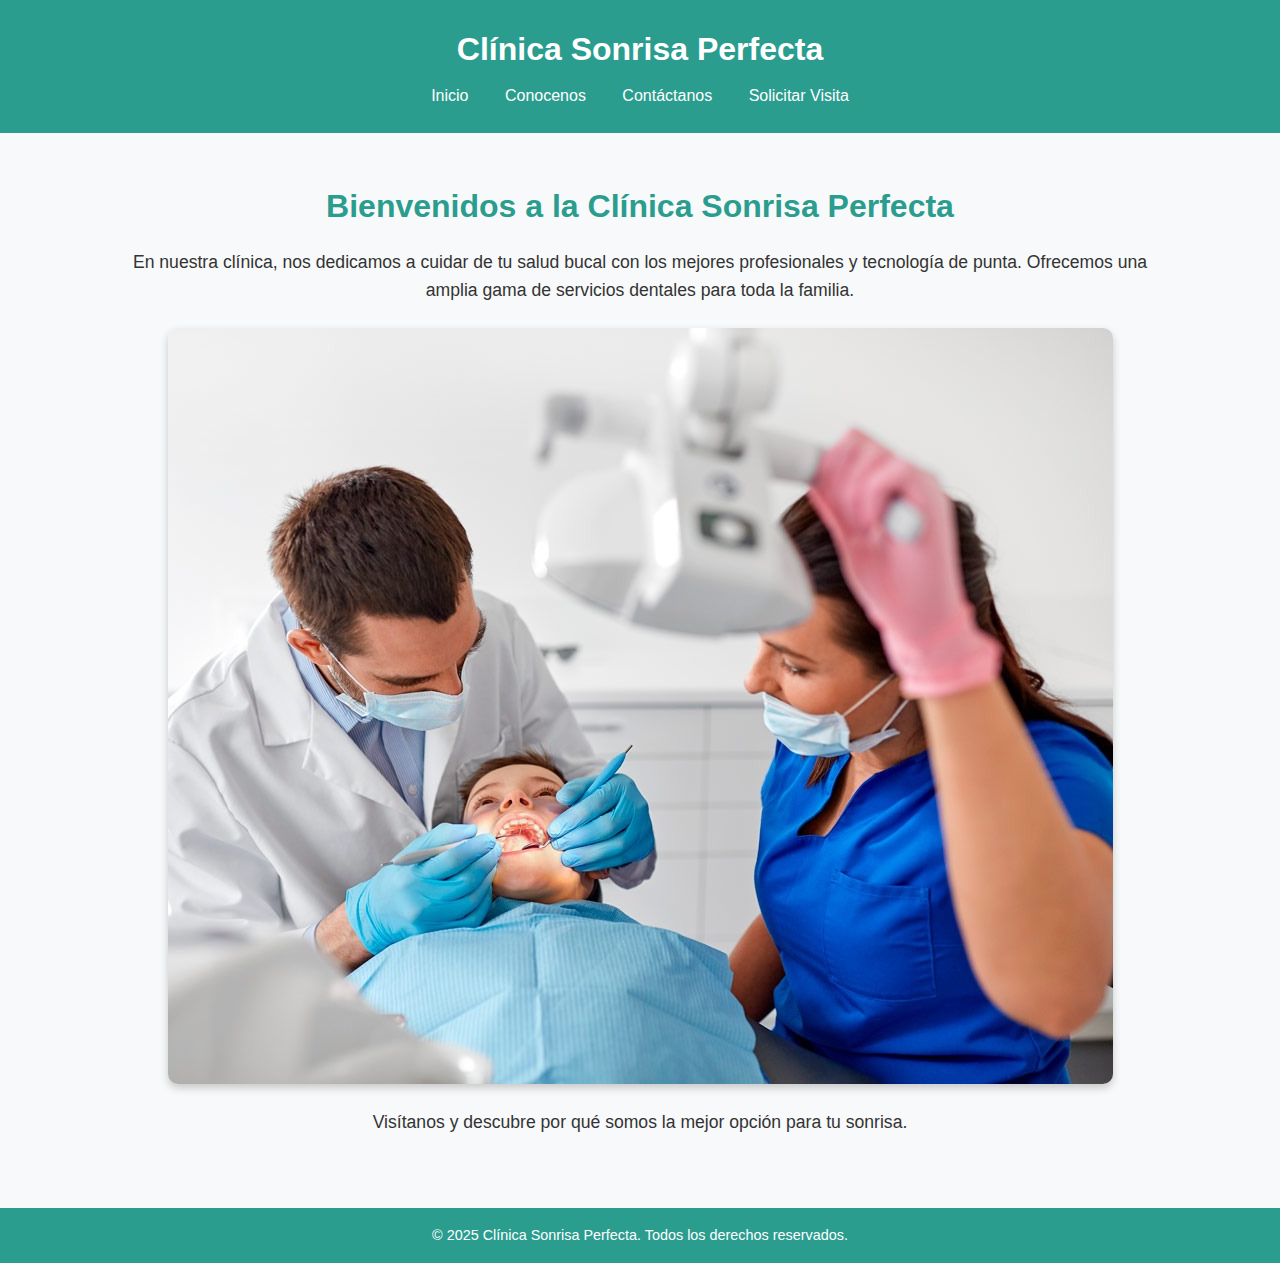
<file: index.html>
<!DOCTYPE html>
<html lang="en">
<head>
    <meta charset="UTF-8">
    <meta name="viewport" content="width=device-width, initial-scale=1.0">
    <title>Clínica Sonrisa Perfecta</title>
    <link rel="stylesheet" href="/public/css/style.css">
</head>
<body>
    <header>
        <h1>Clínica Sonrisa Perfecta</h1>
        <nav>
            <a href="index.html">Inicio</a>
            <a href="./views/conocenos.html">Conocenos</a>
            <a href="./views/contactanos.html">Contáctanos</a>
            <a href="./views/solicitar-visita.html">Solicitar Visita</a>
        </nav>
    </header>

    <main id="contenedor">
        <section id="inicio">
            <h2>Bienvenidos a la Clínica Sonrisa Perfecta</h2>
            <p>En nuestra clínica, nos dedicamos a cuidar de tu salud bucal con los mejores profesionales y tecnología de punta. Ofrecemos una amplia gama de servicios dentales para toda la familia.</p>
            <img id="img-doctores" src="public/img/doctores-de-odontologia.jpg" alt="Imagen de la clínica dental">
            <p>Visítanos y descubre por qué somos la mejor opción para tu sonrisa.</p>
        </section>
    </main>

    <footer>
        <p>&copy; 2025 Clínica Sonrisa Perfecta. Todos los derechos reservados.</p>
    </footer>
</body>
</html>
</file>
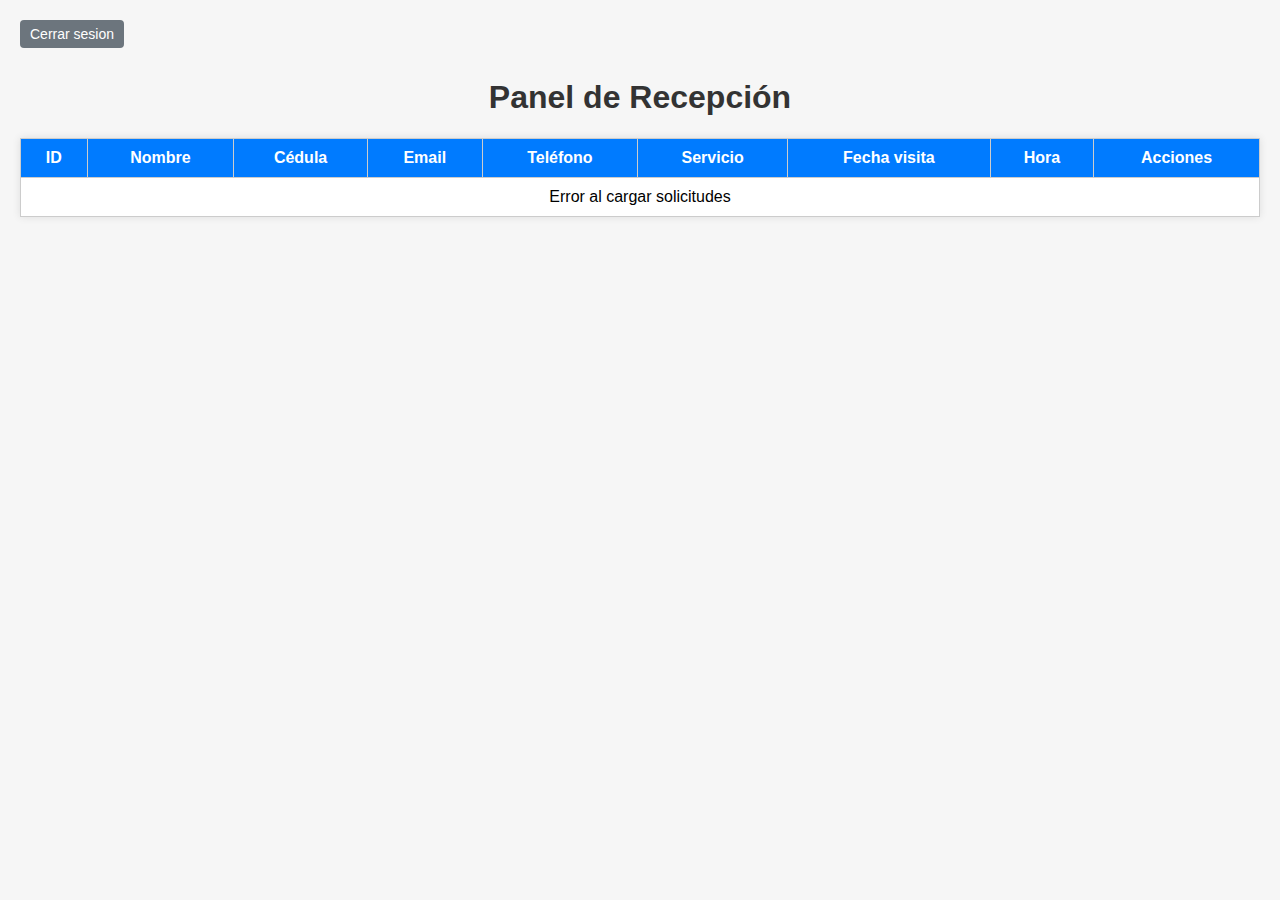
<file: views/admin.html>
<!DOCTYPE html>
<html lang="en">
<head>
    <meta charset="UTF-8">
    <meta name="viewport" content="width=device-width, initial-scale=1.0">
    <title>Panel de Recepción</title>
    <link rel="stylesheet" href="../public/css/admin.css">
</head>
<body>
    <button class="logout-btn" id="logout">Cerrar sesion</button>
 <h1>Panel de Recepción</h1>
  <table id="tabla-solicitudes">
    <thead>
      <tr>
        <th>ID</th>
        <th>Nombre</th>
        <th>Cédula</th>
        <th>Email</th>
        <th>Teléfono</th>
        <th>Servicio</th>
        <th>Fecha visita</th>
        <th>Hora</th>
        <th>Acciones</th>
      </tr>
    </thead>
    <tbody>
      <!-- Se llena dinámicamente -->
    </tbody>
  </table>

  <!-- 🌟 Modal para editar -->
  <div class="modal" id="modal-editar">
    <div class="modal-content">
      <h2>Editar Solicitud</h2>
      <input type="date" id="editar-fecha">
      <input type="time" id="editar-hora">
      <div>
        <button id="guardar-cambios" class="btn-edit">Guardar</button>
        <button id="cancelar" class="btn-delete">Cancelar</button>
      </div>
    </div>
  </div>
    <script src="../public/js/admin.js"></script>
</body>
</html>
</file>
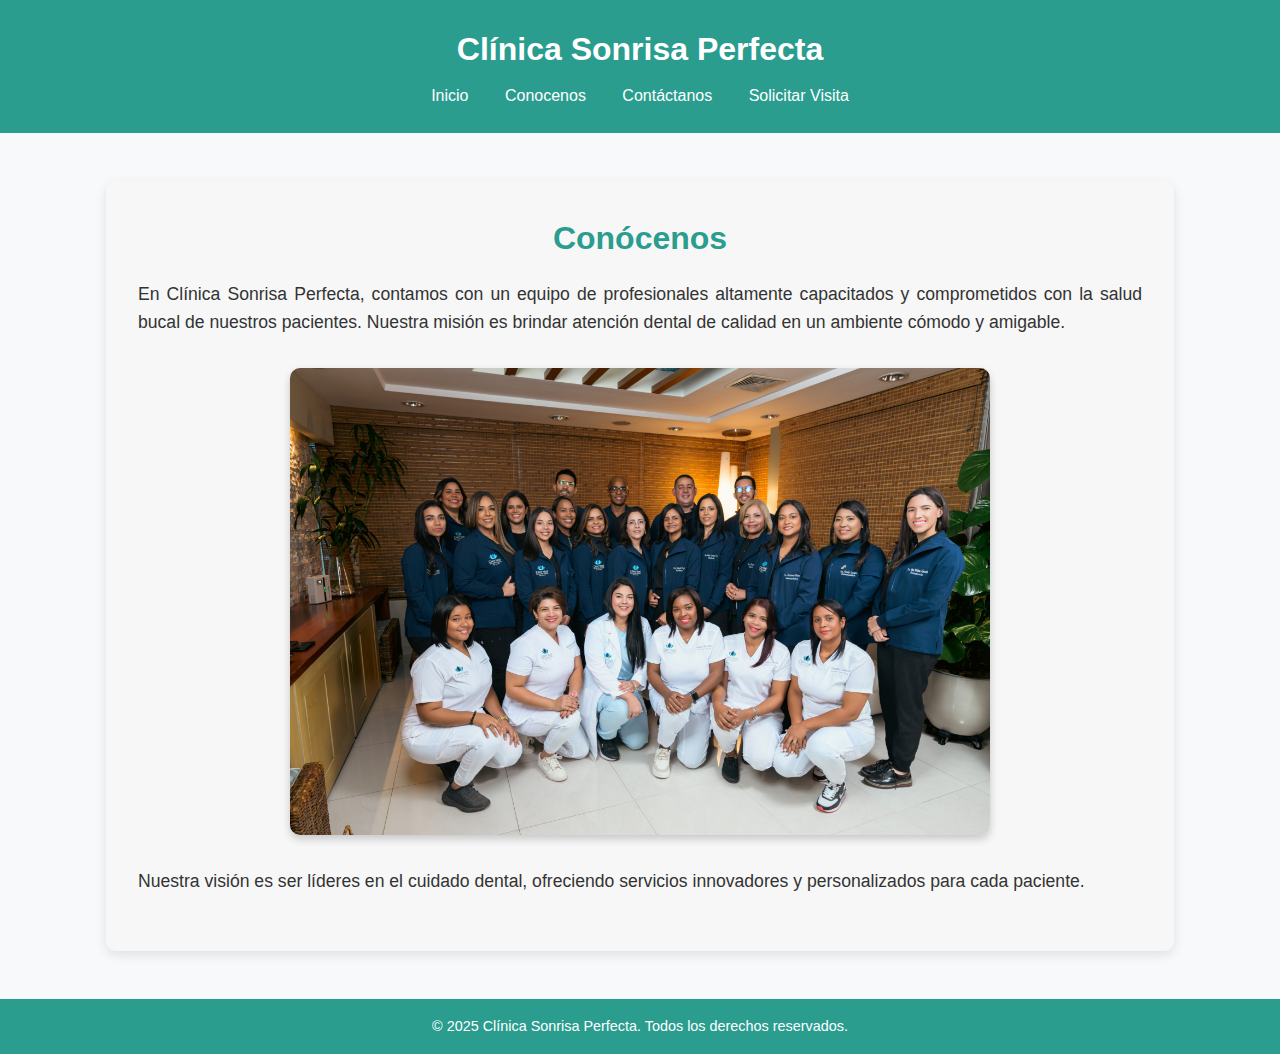
<file: views/conocenos.html>
<!DOCTYPE html>
<html lang="en">
<head>
    <meta charset="UTF-8">
    <meta name="viewport" content="width=device-width, initial-scale=1.0">
    <title>Conocenos</title>
    <link rel="stylesheet" href="../public/css/style.css">
</head>
<body>
    <header>
        <h1>Clínica Sonrisa Perfecta</h1>
        <nav>
            <a href="../index.html">Inicio</a>
            <a href="conocenos.html">Conocenos</a>
            <a href="contactanos.html">Contáctanos</a>
            <a href="solicitar-visita.html">Solicitar Visita</a>
        </nav>
    </header>

    <main id="contenedor-conocenos">
        <section id="conocenos">
            <h2>Conócenos</h2>
            <p>En Clínica Sonrisa Perfecta, contamos con un equipo de profesionales altamente capacitados y comprometidos con la salud bucal de nuestros pacientes. Nuestra misión es brindar atención dental de calidad en un ambiente cómodo y amigable.</p>
            <img id="img-equipo" src="../public/img/equipos.jpg" alt="Imagen del equipo de la clínica">
            <p>Nuestra visión es ser líderes en el cuidado dental, ofreciendo servicios innovadores y personalizados para cada paciente.</p>
        </section>
    </main>

    <footer>
        <p>&copy; 2025 Clínica Sonrisa Perfecta. Todos los derechos reservados.</p>
    </footer>
</body>
</html>
</file>
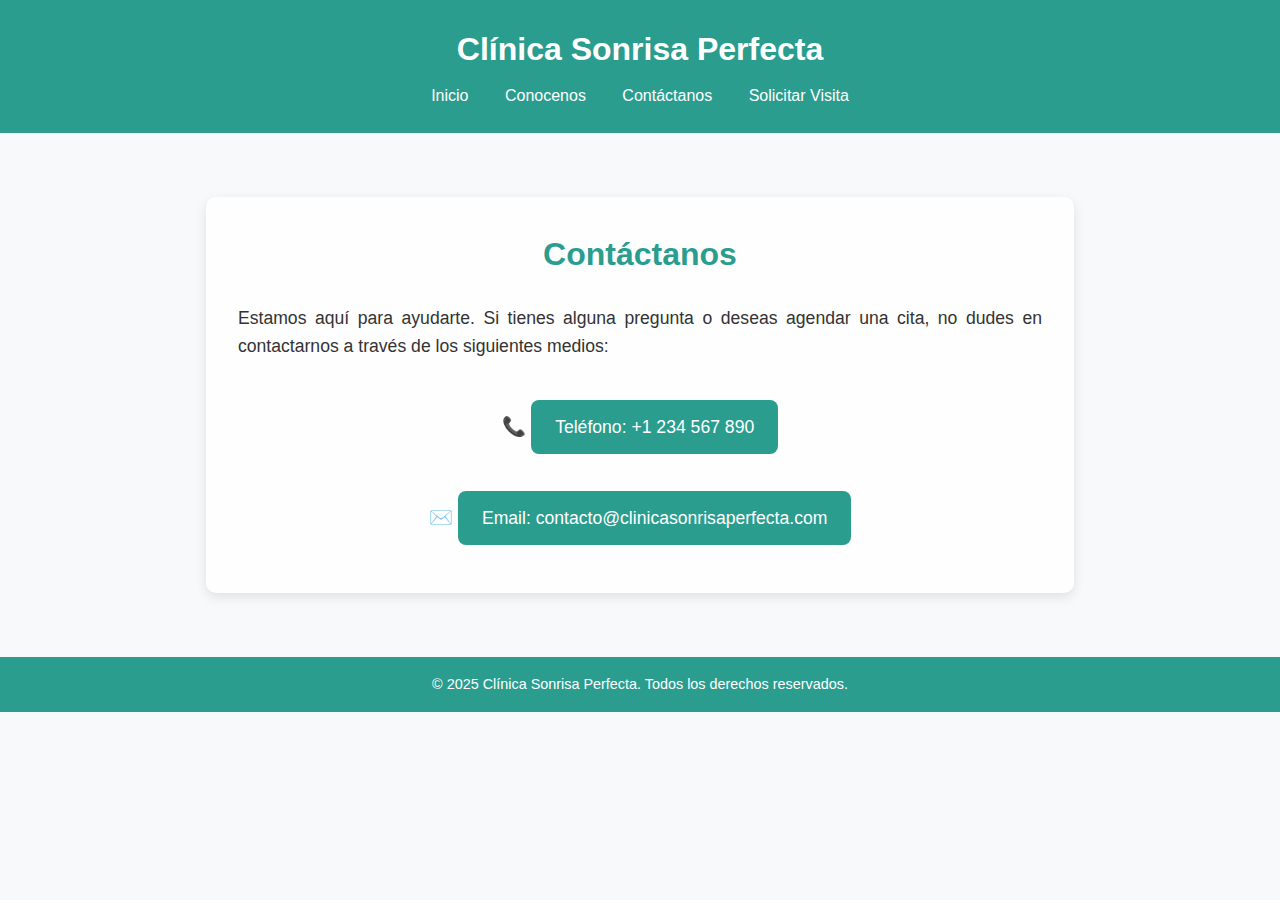
<file: views/contactanos.html>
<!DOCTYPE html>
<html lang="en">
<head>
    <meta charset="UTF-8">
    <meta name="viewport" content="width=device-width, initial-scale=1.0">
    <title>Contáctanos</title>
    <link rel="stylesheet" href="../public/css/style.css">
</head>
<body>
    <header>
        <h1>Clínica Sonrisa Perfecta</h1>
        <nav>
            <a href="../index.html">Inicio</a>
            <a href="conocenos.html">Conocenos</a>
            <a href="contactanos.html">Contáctanos</a>
            <a href="solicitar-visita.html">Solicitar Visita</a>
        </nav>
    </header>

    <main id="contenedor-contactanos">
        <section id="contactanos">
            <h2>Contáctanos</h2>
            <p>Estamos aquí para ayudarte. Si tienes alguna pregunta o deseas agendar una cita, no dudes en contactarnos a través de los siguientes medios:</p>
            <ul>
                <li><a href="tel:+1234567890" class="boton">Teléfono: +1 234 567 890</a></li>
                <li><a href="mailto:contacto@clinicasonrisaperfecta.com" class="boton" target="_blank">Email: contacto@clinicasonrisaperfecta.com</a></li>
            </ul>
        </section>
    </main>

    <footer>
        <p>&copy; 2025 Clínica Sonrisa Perfecta. Todos los derechos reservados.</p>
    </footer>
</body>
</html>
</file>
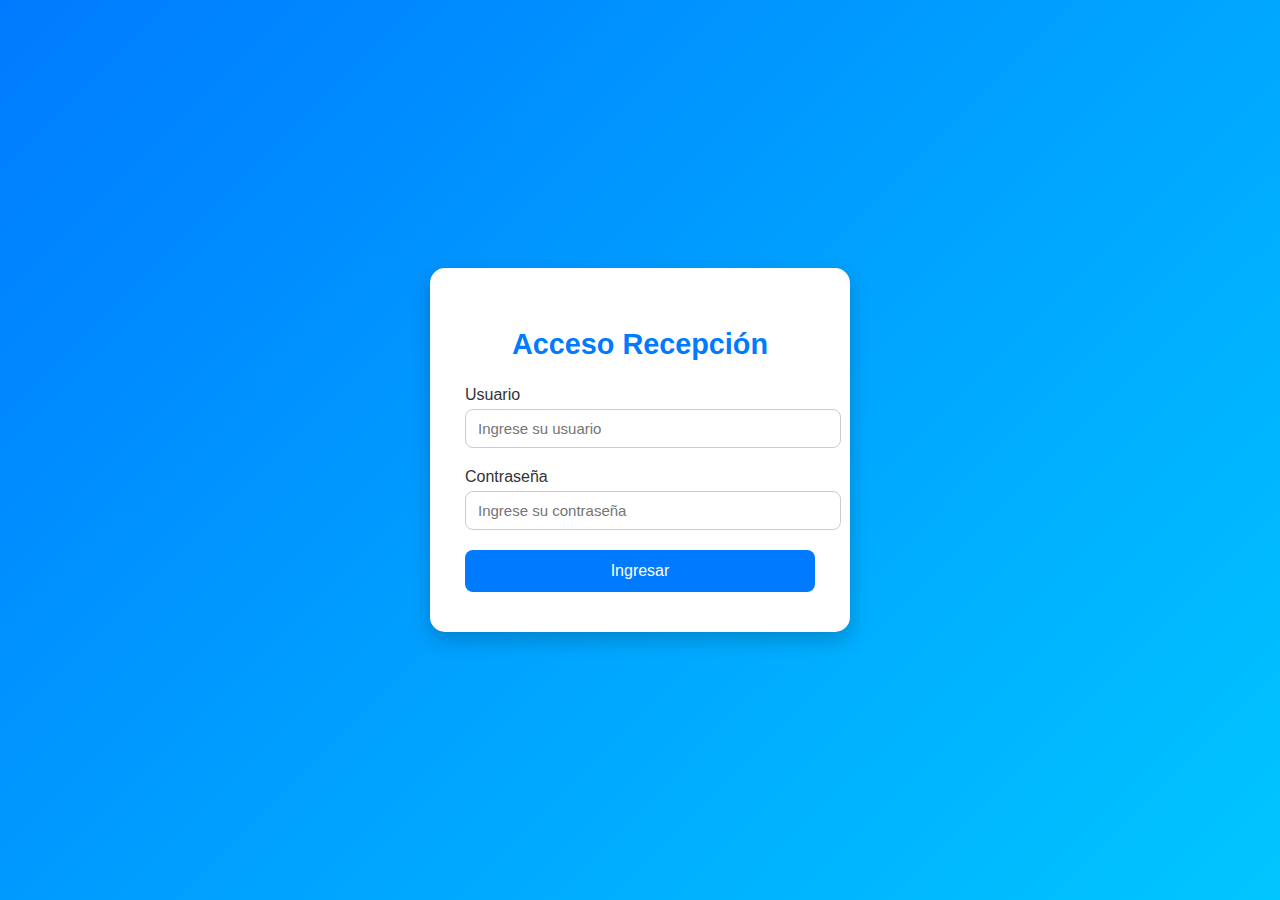
<file: views/login.html>
<!DOCTYPE html>
<html lang="es">
<head>
  <meta charset="UTF-8">
  <meta name="viewport" content="width=device-width, initial-scale=1.0">
  <title>Login Recepción</title>
  <link rel="stylesheet" href="../public/css/login.css">
</head>
<body>
  <div class="login-container">
<h1>Acceso Recepción</h1>
    <form id="login-form">
      <div class="form-group">
        <label for="usuario">Usuario</label>
        <input type="text" id="usuario" name="usuario" placeholder="Ingrese su usuario" required>
      </div>

      <div class="form-group">
        <label for="password">Contraseña</label>
        <input type="password" id="password" name="password" placeholder="Ingrese su contraseña" required>
      </div>

      <button type="submit" class="btn-login">Ingresar</button>
    </form>
  </div>

  <script src="../public/js/login.js"></script>
</body>
</html>
</file>
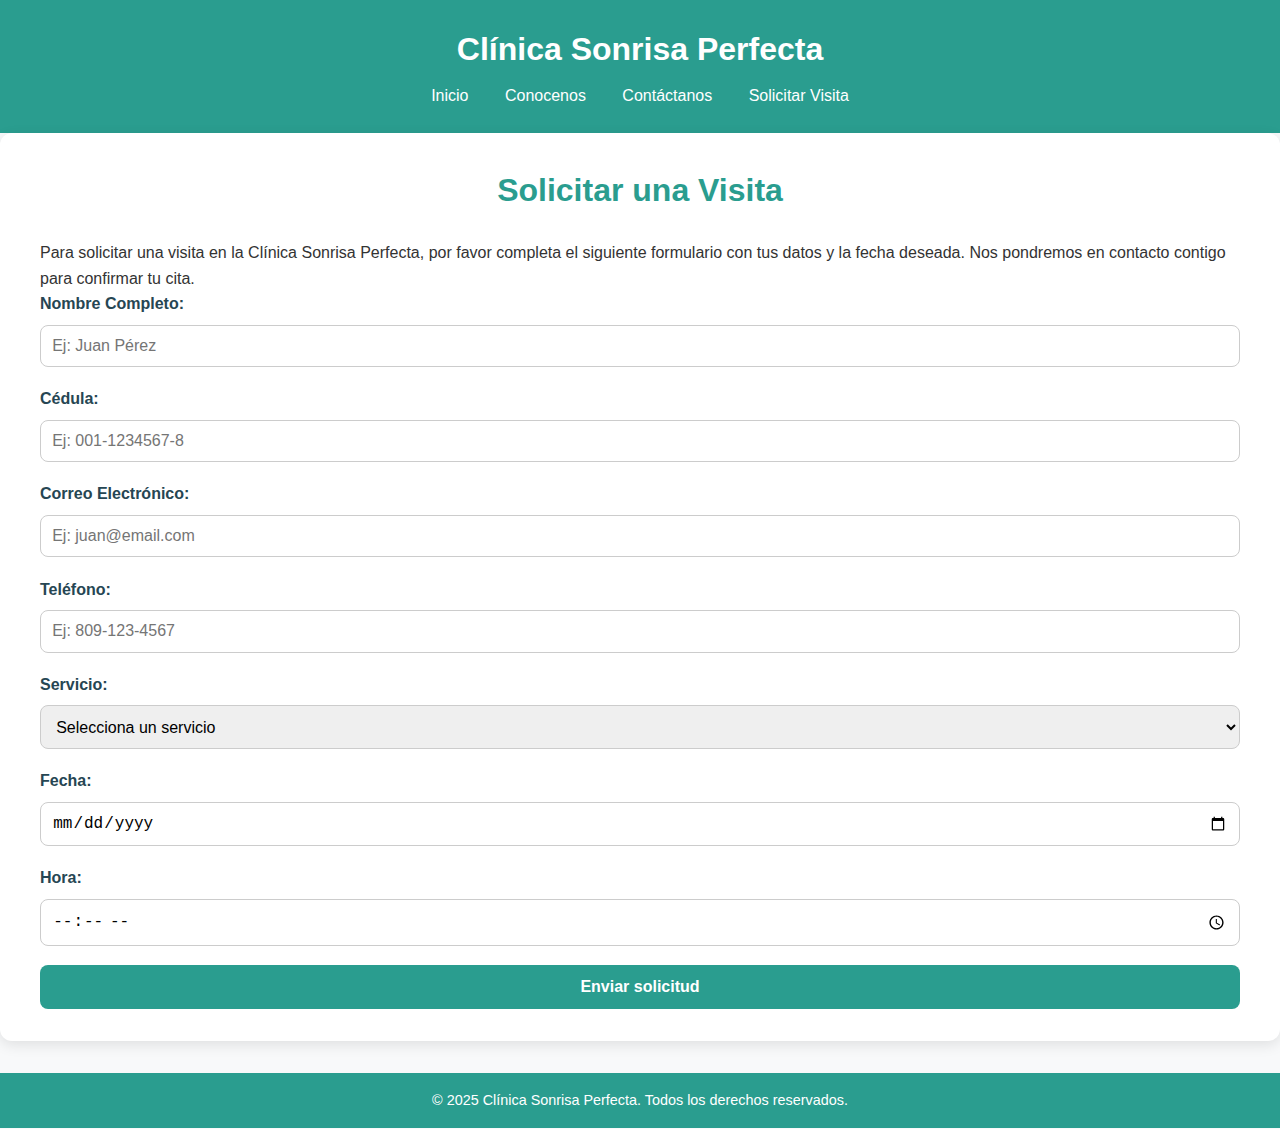
<file: views/solicitar-visita.html>
<!DOCTYPE html>
<html lang="en">
<head>
    <meta charset="UTF-8">
    <meta name="viewport" content="width=device-width, initial-scale=1.0">
    <title>Solicitar Visita</title>
    <link rel="stylesheet" href="/public/css/style.css">
</head>
<body>
    <header>
        <h1>Clínica Sonrisa Perfecta</h1>
        <nav>
            <a href="../index.html">Inicio</a>
            <a href="conocenos.html">Conocenos</a>
            <a href="contactanos.html">Contáctanos</a>
            <a href="solicitar-visita.html">Solicitar Visita</a>
        </nav>
    </header>

    <main id="contenedor-solicitar-visita">
        <section id="solicitar-visita">
            <h2>Solicitar una Visita</h2>
            <p>Para solicitar una visita en la Clínica Sonrisa Perfecta, por favor completa el siguiente formulario con tus datos y la fecha deseada. Nos pondremos en contacto contigo para confirmar tu cita.</p>

        <form id="solicitar-visita-form">
        <div class="form-group">
            <label for="nombre">Nombre Completo:</label>
            <input type="text" id="nombre" name="nombre" required placeholder="Ej: Juan Pérez">
        </div>

        <div class="form-group">
    <label for="cedula">Cédula:</label>
    <input type="text" id="cedula" name="cedula" required 
           placeholder="Ej: 001-1234567-8" 
           maxlength="13"
           title="Formato: 001-1234567-8">
</div>

        <div class="form-group">
            <label for="email">Correo Electrónico:</label>
            <input type="email" id="email" name="email" required placeholder="Ej: juan@email.com">
        </div>

        <div class="form-group">
            <label for="telefono">Teléfono:</label>
            <input type="text" id="telefono" name="telefono" required placeholder="Ej: 809-123-4567"
  oninput="this.value = this.value.replace(/[^0-9\-]/g, '');" title="Solo se permiten numeros y guiones (-)">
        </div>

        <div class="form-group">
            <label for="servicio">Servicio:</label>
            <select id="servicio" name="servicio" required>
                <option value="">Selecciona un servicio</option>
                <option value="Limpieza Dental">Limpieza Dental</option>
                <option value="Extracción">Extracción</option>
                <option value="Ortodoncia">Ortodoncia</option>
                <option value="Blanqueamiento">Blanqueamiento</option>
            </select>
        </div>

        <div class="form-group">
            <label for="fecha_visita">Fecha:</label>
            <input type="date" id="fecha_visita" name="fecha_visita" required>
        </div>

        <div class="form-group">
            <label for="hora_visita">Hora:</label>
            <input type="time" id="hora_visita" name="hora_visita" required>
        </div>

        <button type="submit" class="btn-enviar">Enviar solicitud</button> 
            </form>
        </section>
    </main>

    <footer>
        <p>&copy; 2025 Clínica Sonrisa Perfecta. Todos los derechos reservados.</p>
    </footer>

    <script src="/public/js/visitas.js"></script>
</body>
</html>
</file>
<file: public/css/style.css>
/* ======== ESTILOS GLOBALES ======== */
* {
  box-sizing: border-box;
  margin: 0;
  padding: 0;
}

body {
  font-family: 'Segoe UI', Tahoma, Geneva, Verdana, sans-serif;
  line-height: 1.6;
  background-color: #f8f9fa;
  color: #333;
}

/* ======== Index ======== */
header {
    background-color: #2a9d8f;
    color: white;
    padding: 1.5rem 0;
    text-align: center;
}

header h1 {
  font-size: 2rem;
  margin-bottom: 0.5rem;
}

nav {
    margin-top: 0.5rem;
}

nav a {
    color: white;
    text-decoration: none;
    margin: 0 1rem;
    font-size: 1rem;
    transition: color 0.3s ease;
}

nav a:hover {
    color: #e9c46a;
}

#contenedor {
    max-width: 1100px;
    margin: 2rem auto;
    padding: 1rem;
}

#inicio h2{
    color: #2a9d8f;
    text-align: center;
    font-size: 2rem;
    margin-bottom: 1rem;
}

#inicio p {
    text-align: center;
    font-size: 1.1rem;
    margin-bottom: 1.5rem;
}

#img-doctores {
    display: block;
    max-width: 100%;
    height: auto;
    margin: 0 auto 1.5rem auto;
    border-radius: 10px;
    box-shadow: 0 4px 8px rgba(0, 0, 0, 0.2);
}

footer {
    background-color: #2a9d8f;
    color: white;
    text-align: center;
    padding: 1rem 0;
    margin-top: 2rem;
    font-size: 0.9rem;
}


/* ======== RESPONSIVE ======== */
@media (max-width: 768px) {
  header h1 {
    font-size: 1.5rem;
  }

  nav a {
    display: inline-block;
    margin: 0.5rem;
    font-size: 0.9rem;
  }

  #inicio h2 {
    font-size: 1.5rem;
  }

  #inicio p {
    font-size: 1rem;
  }
}

@media (max-width: 480px) {
  nav a {
    display: block;
    margin: 0.5rem 0;
  }

  #contenedor {
    padding: 0.5rem;
  }
}

/* ======== SECCIÓN CONÓCENOS ======== */

#contenedor-conocenos {
    max-width: 1100px;
    margin: 2rem auto;
    padding: 1rem;
}

#conocenos {
  background-color: #f7f7f7;
  padding: 2rem;
  border-radius: 10px;
  box-shadow: 0 4px 12px rgba(0, 0, 0, 0.1);
}

#conocenos h2 {
    color: #2a9d8f;
    text-align: center;
    font-size: 2rem;
    margin-bottom: 1rem;
}

#conocenos p {
  text-align: justify;
  font-size: 1.1rem;
  margin-bottom: 1.5rem;
  color: #333;
  line-height: 1.6;
}

#img-equipo{
  display: block;
  width: 80%;
  max-width: 700px;
  height: auto;
  margin: 2rem auto;
  border-radius: 10px;
  box-shadow: 0 4px 8px rgba(0, 0, 0, 0.2);
  transition: transform 0.3s ease;
}

/* Efecto al pasar el mouse por la imagen */
#img-equipo:hover {
  transform: scale(1.05);
}

/* ======== RESPONSIVE ======== */
@media (max-width: 768px) {
  #conocenos h2 {
    font-size: 1.7rem;
  }

  #conocenos p {
    font-size: 1rem;
  }

  #img-equipo {
    width: 100%;
  }

  nav a {
    display: inline-block;
    margin: 0.3rem;
  }
}

@media (max-width: 480px) {
  nav a {
    display: block;
    margin: 0.5rem 0;
  }

  #conocenos {
    padding: 1rem;
  }
}

/* ======== SECCIÓN CONTÁCTANOS ======== */
#contenedor-contactanos {
max-width: 900px;
margin: 3rem auto;
padding: 1rem;
}

#contactanos {
  background-color: #fefefe;
  padding: 2rem;
  border-radius: 10px;
  box-shadow: 0 4px 12px rgba(0, 0, 0, 0.1);
}

#contactanos h2{
  text-align: center;
  color: #2a9d8f;
  font-size: 2rem;
  margin-bottom: 1.5rem;
}

#contactanos p {
  text-align: justify;
  font-size: 1.1rem;
  color: #333;
  line-height: 1.6;
  margin-bottom: 1rem;
}

#contactanos ul {
  list-style: none;
  padding: 0;
  margin: 1rem 0;
  text-align: center;
}

#contactanos li {
font-size: 1.1rem;
margin: 0.8rem 0;
color: #264653;
}

#contactanos li::before {
  content: "📞 ";
  color: #2a9d8f;
  font-size: 1.2rem;
}

#contactanos li:nth-child(2)::before {
  content: "✉️ ";
}

/* ======== BOTÓN DE CONTACTO (opcional) ======== */
#contactanos a.boton {
  display: inline-block;
  background-color: #2a9d8f;
  color: white;
  text-decoration: none;
  padding: 0.8rem 1.5rem;
  border-radius: 8px;
  margin-top: 1.5rem;
  transition: background-color 0.3s ease, transform 0.3s ease;
}

#contactanos a.boton:hover {
  background-color: #21867a;
  transform: scale(1.05);
}

/* ======== RESPONSIVE ======== */
@media (max-width: 768px) {
  #contactanos {
    padding: 1.5rem;
  }

  #contactanos h2 {
    font-size: 1.7rem;
  }

  #contactanos li {
    font-size: 1rem;
  }
}

/* ======== SECCIÓN SOLICITAR VISITA ======== */

#conntenedor-solicitar-visita {
    max-width: 900px;
    margin: 3rem auto;
    padding: 1rem;
}

#solicitar-visita{
  background-color: #ffffff;
  padding: 2rem 2.5rem;
  border-radius: 12px;
  box-shadow: 0 4px 14px rgba(0, 0, 0, 0.1);
}

#solicitar-visita h2 {
    text-align: center;
    color: #2a9d8f;
    font-size: 2rem;
    margin-bottom: 1.5rem;
}

#solcitar-visita p {
    text-align: justify;
    font-size: 1.1rem;
    margin-bottom: 1.5rem;
    color: #333;
}


/* ======== FORMULARIO ======== */
form {
  display: flex;
  flex-direction: column;
  gap: 1.2rem;
}

.form-group {
  display: flex;
  flex-direction: column;
}

.form-group label {
  margin-bottom: 0.5rem;
  font-weight: 600;
  color: #264653;
}

.form-group input,
.form-group select {
  padding: 0.7rem;
  border-radius: 8px;
  border: 1px solid #ccc;
  font-size: 1rem;
  outline: none;
  transition: border-color 0.3s ease;
}

.form-group input:focus,
.form-group select:focus {
  border-color: #2a9d8f;
  box-shadow: 0 0 4px rgba(42, 157, 143, 0.3);
}

/* ======== BOTÓN ENVIAR ======== */

.btn-enviar{
  background-color: #2a9d8f;
  color: white;
  border: none;
  padding: 0.8rem 1.5rem;
  border-radius: 8px;
  font-size: 1rem;
  font-weight: 600;
  cursor: pointer;
  transition: background-color 0.3s ease, transform 0.3s ease;
}

.btn-enviar:hover {
  background-color: #21867a;
  transform: scale(1.05);
}

/* ======== RESPONSIVE ======== */
@media (max-width: 768px) {
  #solicitar-visita {
    padding: 1.5rem;
  }

  #solicitar-visita h2 {
    font-size: 1.7rem;
  }

  .form-group input,
  .form-group select {
    font-size: 0.95rem;
  }
}

@media (max-width: 480px) {
  #contenedor-solicitar-visita {
    padding: 0.5rem;
  }

  #solicitar-visita p {
    text-align: left;
  }
}
</file>
<file: public/css/admin.css>
body {
  font-family: Arial, sans-serif;
  background-color: #f6f6f6;
  margin: 0;
  padding: 20px;
}

h1 {
  text-align: center;
  color: #333;
}

table {
  width: 100%;
  border-collapse: collapse;
  margin-top: 20px;
  background: #fff;
  box-shadow: 0 0 8px rgba(0,0,0,0.1);
}

th, td {
  border: 1px solid #ccc;
  padding: 10px;
  text-align: center;
}

th {
  background-color: #007bff;
  color: white;
}

button {
  padding: 6px 10px;
  border: none;
  border-radius: 4px;
  cursor: pointer;
  font-size: 14px;
}

.btn-edit { background-color: #28a745; color: white; }
.btn-delete { background-color: #dc3545; color: white; }
.logout-btn { background-color: #6c757d; color: white; margin-bottom: 10px; }

/* Modal */
.modal {
  display: none;
  position: fixed;
  z-index: 100;
  left: 0;
  top: 0;
  width: 100%;
  height: 100%;
  overflow: auto;
  background-color: rgba(0, 0, 0, 0.5);
  justify-content: center;
  align-items: center;
}

.modal-content {
  background-color: #fff;
  padding: 20px;
  border-radius: 8px;
  width: 400px;
  max-width: 90%;
  box-shadow: 0 0 10px rgba(0,0,0,0.2);
  text-align: center;
}

.modal-content h2 {
  margin-top: 0;
  color: #007bff;
}

.modal-content input {
  width: 90%;
  padding: 8px;
  margin: 10px 0;
  border: 1px solid #ccc;
  border-radius: 4px;
}

.modal-content button {
  margin: 5px;
}

/* --------------------------
   Responsive
----------------------------*/

@media screen and (max-width: 768px) {
  table, thead, tbody, th, td, tr {
    display: block;
  }

  thead tr {
    display: none; /* Oculta encabezado en móvil */
  }

  tr {
    margin-bottom: 15px;
    background: #fff;
    padding: 10px;
    border-radius: 8px;
    box-shadow: 0 0 5px rgba(0,0,0,0.1);
  }

  td {
    border: none;
    text-align: left;
    padding: 5px 10px;
    position: relative;
  }

  td::before {
    content: attr(data-label);
    font-weight: bold;
    display: inline-block;
    width: 120px;
  }

  button {
    font-size: 12px;
    padding: 5px 8px;
  }

  .modal-content {
    width: 95%;
  }
}
</file>
<file: public/css/login.css>
/* ======== Estilo general ======== */
body {
  margin: 0;
  padding: 0;
  font-family: "Poppins", sans-serif;
  background: linear-gradient(135deg, #007bff, #00c6ff);
  height: 100vh;
  display: flex;
  justify-content: center;
  align-items: center;
}

/* ======== Caja del login ======== */
.login-container {
  background: #fff;
  padding: 40px 35px;
  border-radius: 15px;
  box-shadow: 0 8px 20px rgba(0,0,0,0.2);
  width: 350px;
  text-align: center;
  animation: aparecer 0.8s ease;
}

@keyframes aparecer {
  from { opacity: 0; transform: translateY(-30px); }
  to { opacity: 1; transform: translateY(0); }
}

.login-container h1 {
  margin-bottom: 25px;
  color: #007bff;
  font-weight: 600;
  font-size: 1.8em;
}

/* ======== Campos del formulario ======== */
.form-group {
  text-align: left;
  margin-bottom: 20px;
}

.form-group label {
  display: block;
  font-weight: 500;
  color: #333;
  margin-bottom: 5px;
}

.form-group input {
  width: 100%;
  padding: 10px 12px;
  border: 1px solid #ccc;
  border-radius: 8px;
  outline: none;
  font-size: 15px;
  transition: border-color 0.3s;
}

.form-group input:focus {
  border-color: #007bff;
}

/* ======== Botón de login ======== */
.btn-login {
  width: 100%;
  padding: 12px;
  background-color: #007bff;
  color: white;
  border: none;
  border-radius: 8px;
  font-size: 16px;
  font-weight: 500;
  cursor: pointer;
  transition: background-color 0.3s, transform 0.2s;
}

.btn-login:hover {
  background-color: #0056b3;
  transform: translateY(-2px);
}

/* ======== Responsivo ======== */
@media (max-width: 400px) {
  .login-container {
    width: 90%;
    padding: 25px 20px;
  }
  .login-container h1 {
    font-size: 1.5em;
  }
}
</file>
